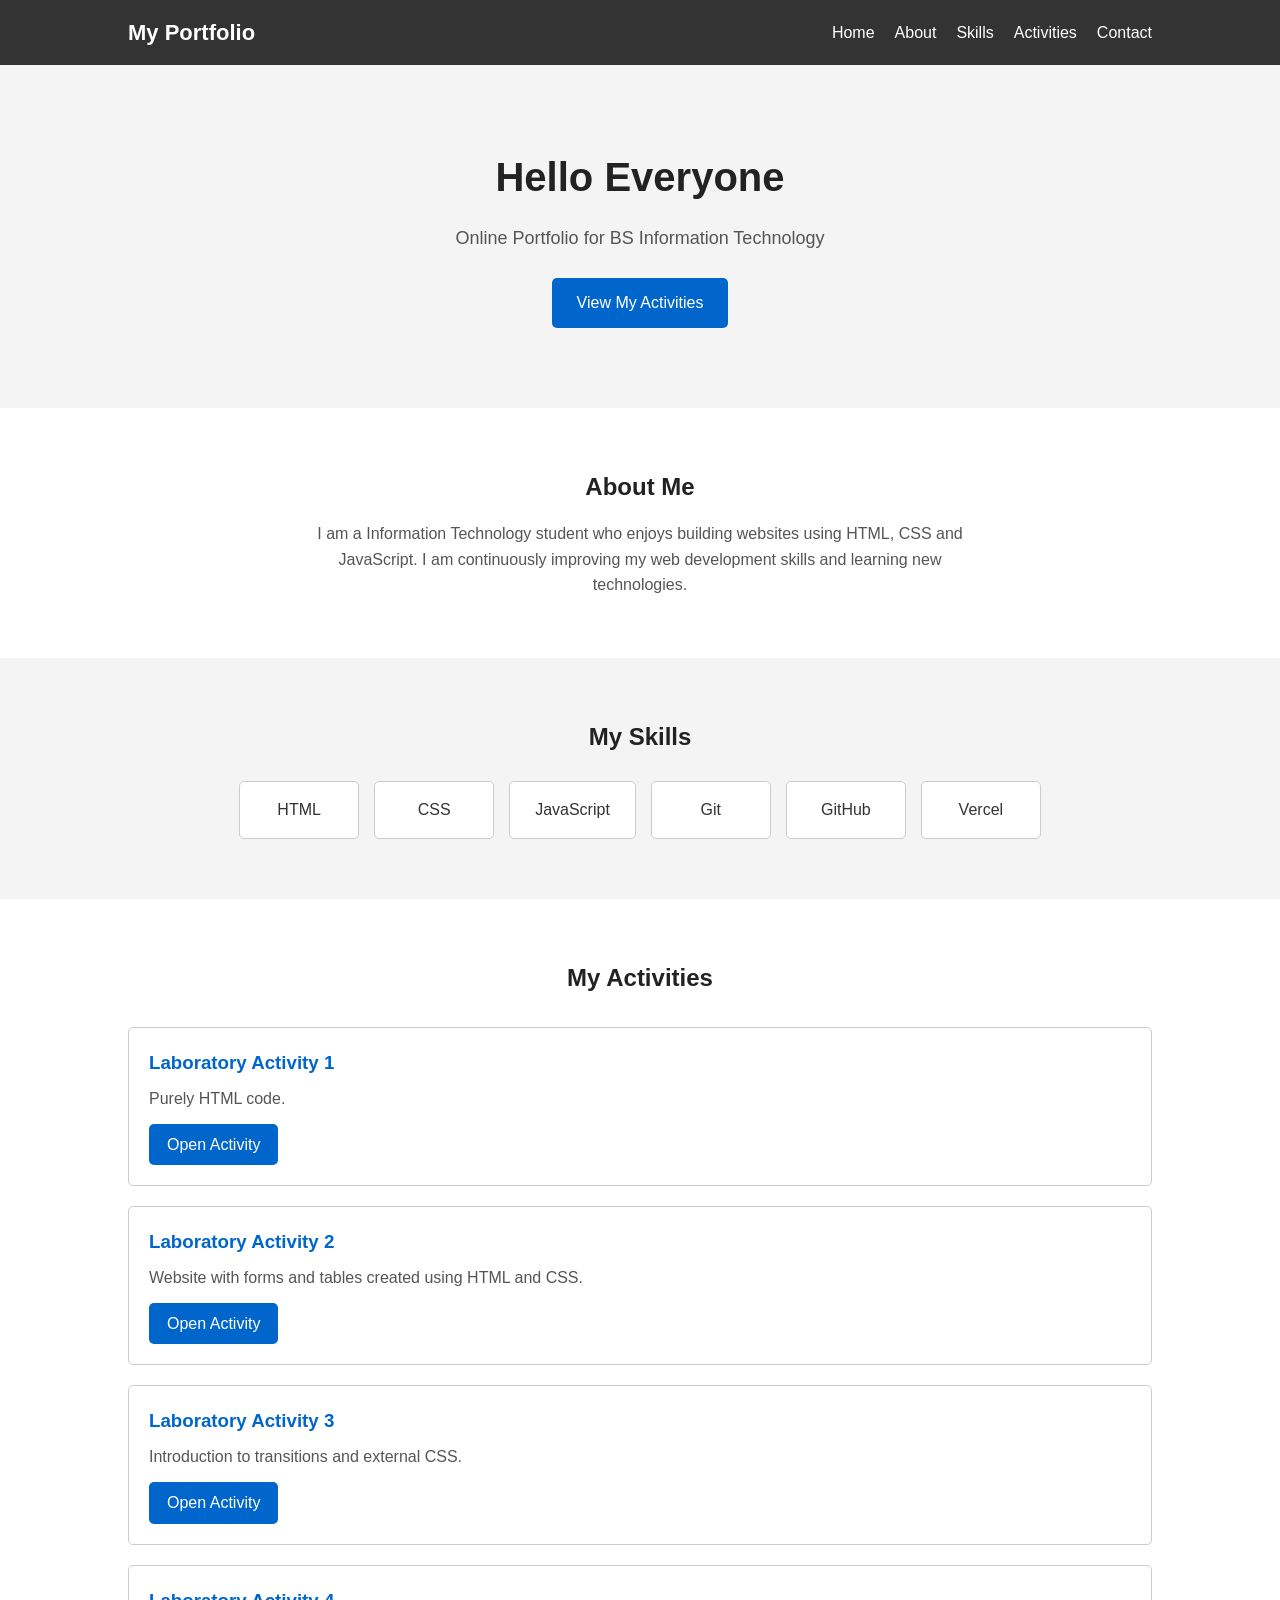
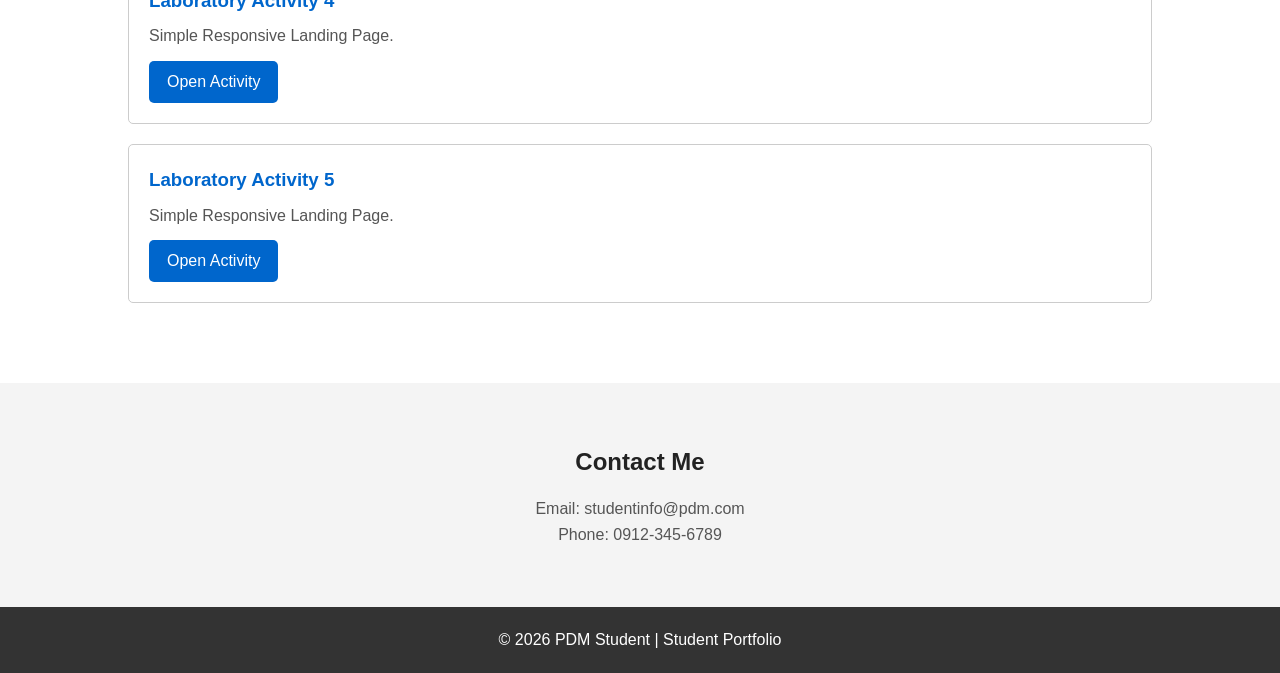
<file: index.html>
<!DOCTYPE html>
<html lang="en">
<head>
    <meta charset="UTF-8">
    <meta name="viewport" content="width=device-width, initial-scale=1.0">
    <title>Student Portfolio</title>
    <link rel="stylesheet" href="style.css">
</head>
<body>

    <!-- Navbar -->
    <div class="navbar">
        <h2>My Portfolio</h2>
        <ul>
            <li><a href="#home">Home</a></li>
            <li><a href="#about">About</a></li>
            <li><a href="#skills">Skills</a></li>
            <li><a href="#activities">Activities</a></li>
            <li><a href="#contact">Contact</a></li>
        </ul>
    </div>

    <!-- Home -->
    <div class="home" id="home">
        <h1>Hello Everyone</h1>
        <p>Online Portfolio for BS Information Technology</p>
        <a href="#activities" class="button">View My Activities</a>
    </div>

    <!-- About -->
    <div class="about" id="about">
        <h2>About Me</h2>
        <p>
            I am a Information Technology student who enjoys building websites
            using HTML, CSS and JavaScript. I am continuously improving my
            web development skills and learning new technologies.
        </p>
    </div>

    <!-- Skills -->
    <div class="skills" id="skills">
        <h2>My Skills</h2>
        <div class="skill-list">
            <div class="skill">HTML</div>
            <div class="skill">CSS</div>
            <div class="skill">JavaScript</div>
            <div class="skill">Git</div>
            <div class="skill">GitHub</div>
            <div class="skill">Vercel</div>
        </div>
    </div>

    <!-- Activities -->
    <div class="activities" id="activities">
        <h2>My Activities</h2>

        <div class="activity-box">
            <h3>Laboratory Activity 1</h3>
            <p>Purely HTML code.</p>
            <a href="activity1/index.html">Open Activity</a>
        </div>

        <div class="activity-box">
            <h3>Laboratory Activity 2</h3>
            <p>Website with forms and tables created using HTML and CSS.</p>
            <a href="activity2/index.html">Open Activity</a>
        </div>

        <div class="activity-box">
            <h3>Laboratory Activity 3</h3>
            <p>Introduction to transitions and external CSS.</p>
            <a href="activity3/index.html">Open Activity</a>
        </div>

        <div class="activity-box">
            <h3>Laboratory Activity 4</h3>
            <p>Simple Responsive Landing Page.</p>
            <a href="activity4/index.html">Open Activity</a>
        </div>

        <div class="activity-box">
            <h3>Laboratory Activity 5</h3>
            <p>Simple Responsive Landing Page.</p>
            <a href="activity5/index.html">Open Activity</a>
        </div>

    </div>

    <!-- Contact -->
    <div class="contact" id="contact">
        <h2>Contact Me</h2>
        <p>Email: studentinfo@pdm.com</p>
        <p>Phone: 0912-345-6789</p>
    </div>

    <!-- Footer -->
    <div class="footer">
        <p>© 2026 PDM Student | Student Portfolio</p>
    </div>

</body>
</html>
</file>
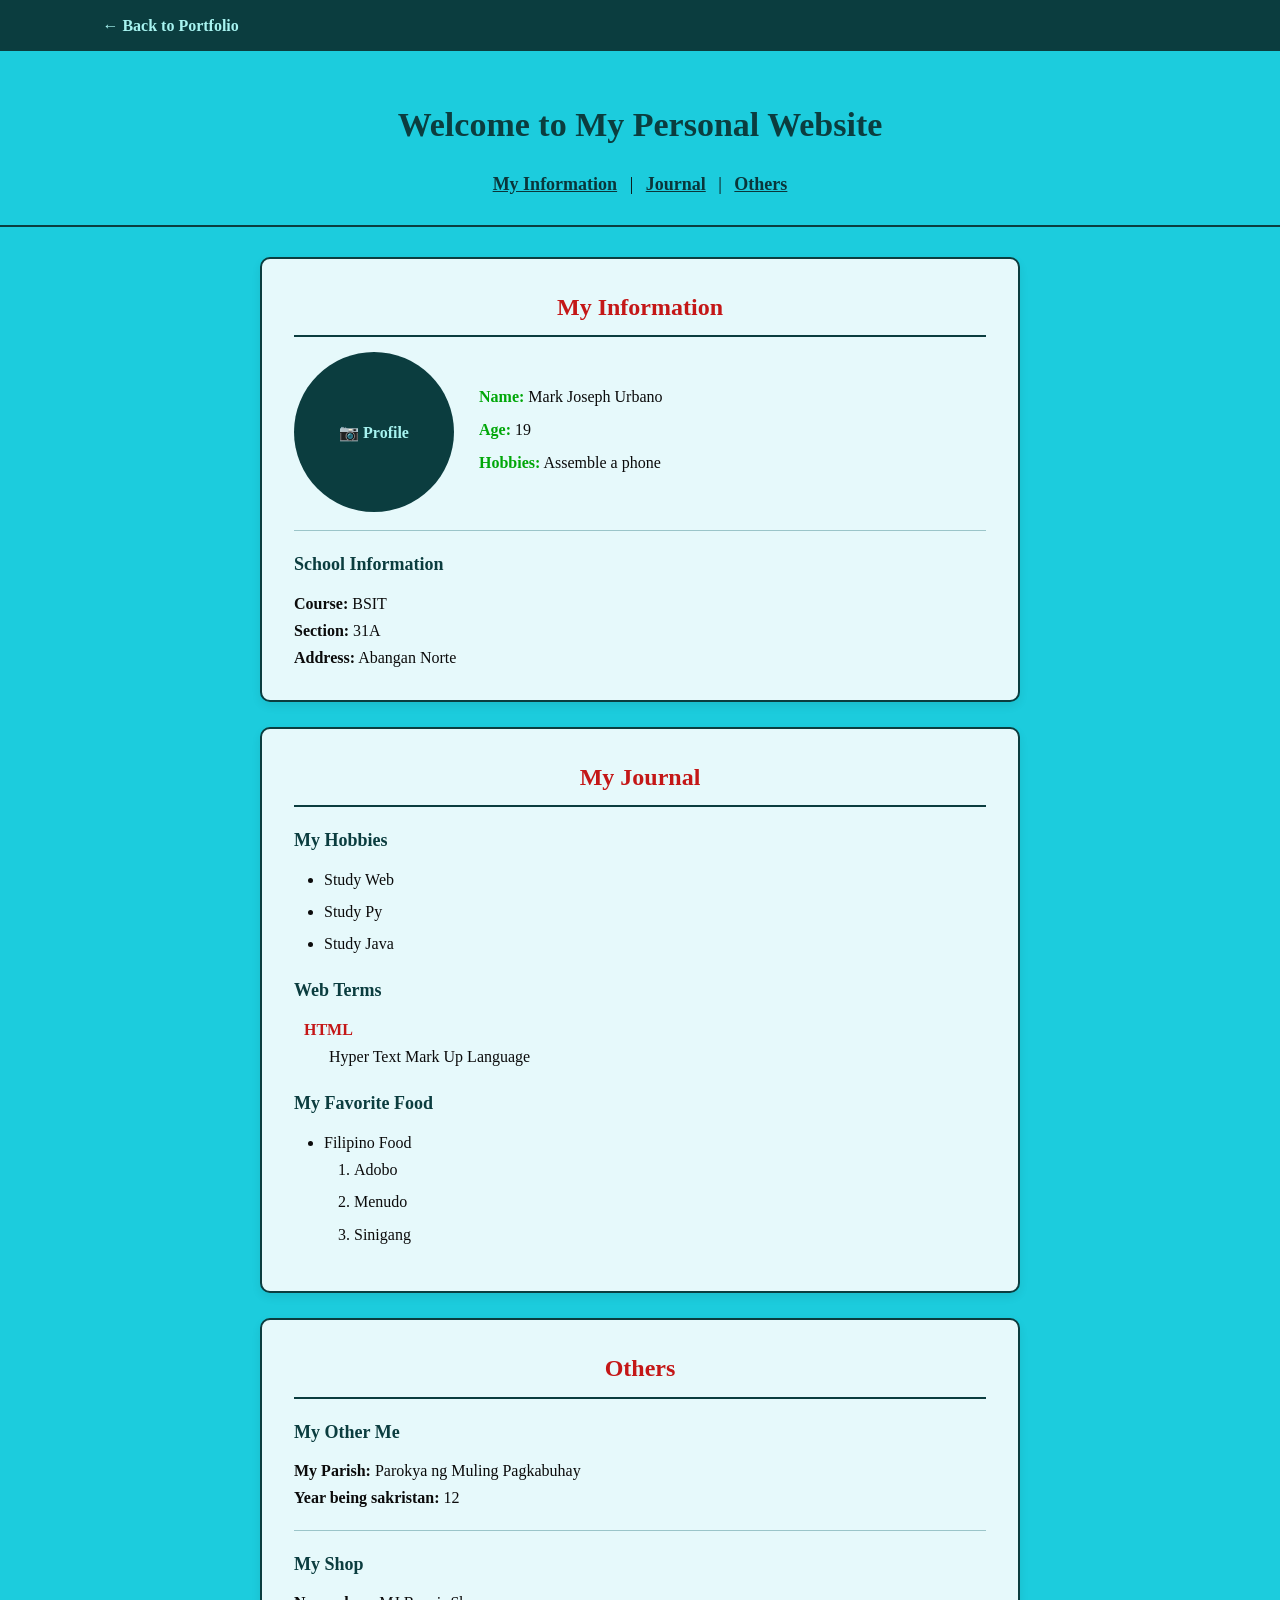
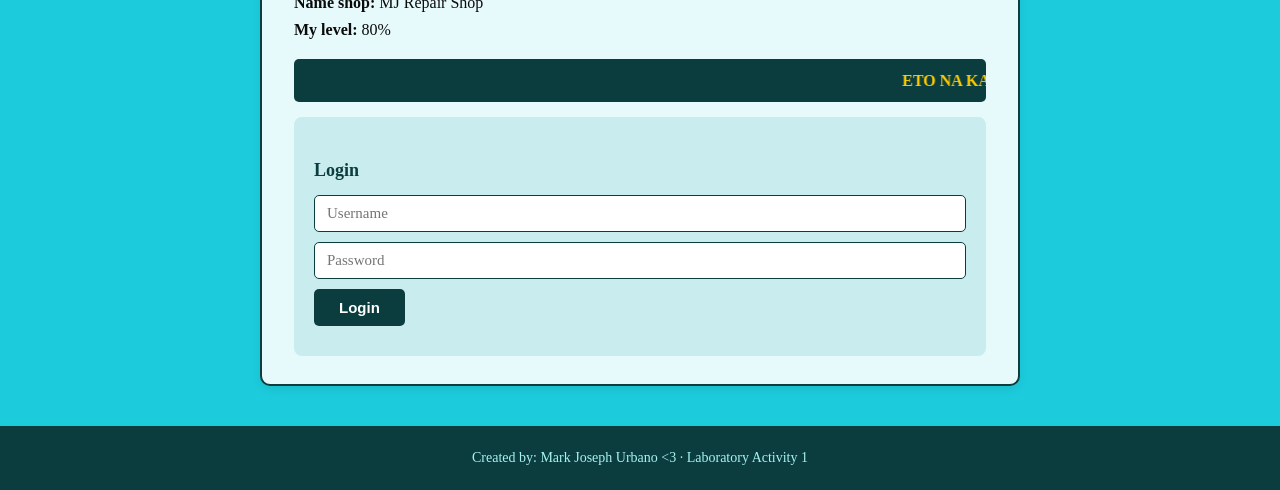
<file: activity1/index.html>
<!DOCTYPE html>
<html lang="en">
<head>
    <meta charset="UTF-8">
    <meta name="viewport" content="width=device-width, initial-scale=1.0">
    <title>Laboratory Activity 1 - Personal Website</title>
    <link rel="stylesheet" href="style.css">
</head>
<body>

    <div class="topbar">
        <a href="../index.html" class="back">← Back to Portfolio</a>
    </div>

    <div class="header">
        <h1>Welcome to My Personal Website</h1>
        <nav class="menu">
            <a href="#info">My Information</a> |
            <a href="#journal">Journal</a> |
            <a href="#others">Others</a>
        </nav>
    </div>

    <div class="container">

        <!-- MY INFORMATION -->
        <section id="info" class="card">
            <h2>My Information</h2>

            <div class="profile-row">
                <div class="photo">
                    <span>📷 Profile</span>
                </div>
                <div class="details">
                    <p><b>Name:</b> Mark Joseph Urbano</p>
                    <p><b>Age:</b> 19</p>
                    <p><b>Hobbies:</b> Assemble a phone</p>
                </div>
            </div>

            <hr>

            <h3>School Information</h3>
            <p><b>Course:</b> BSIT</p>
            <p><b>Section:</b> 31A</p>
            <p><b>Address:</b> Abangan Norte</p>
        </section>

        <!-- JOURNAL -->
        <section id="journal" class="card">
            <h2>My Journal</h2>

            <h3>My Hobbies</h3>
            <ul>
                <li>Study Web</li>
                <li>Study Py</li>
                <li>Study Java</li>
            </ul>

            <h3>Web Terms</h3>
            <dl>
                <dt>HTML</dt>
                <dd>Hyper Text Mark Up Language</dd>
            </dl>

            <h3>My Favorite Food</h3>
            <ul>
                <li>Filipino Food
                    <ol>
                        <li>Adobo</li>
                        <li>Menudo</li>
                        <li>Sinigang</li>
                    </ol>
                </li>
            </ul>
        </section>

        <!-- OTHERS -->
        <section id="others" class="card">
            <h2>Others</h2>

            <h3>My Other Me</h3>
            <p><b>My Parish:</b> Parokya ng Muling Pagkabuhay</p>
            <p><b>Year being sakristan:</b> 12</p>

            <hr>

            <h3>My Shop</h3>
            <p><b>Name shop:</b> MJ Repair Shop</p>
            <p><b>My level:</b> 80%</p>

            <marquee class="marquee-text">ETO NA KAYA KO SIR</marquee>

            <div class="login-box">
                <h3>Login</h3>
                <input type="text" id="user" placeholder="Username">
                <input type="password" id="pass" placeholder="Password">
                <button onclick="login()">Login</button>
                <p id="msg"></p>
            </div>
        </section>

    </div>

    <footer>
        <p>Created by: Mark Joseph Urbano &lt;3 · Laboratory Activity 1</p>
    </footer>

    <script>
        function login() {
            const u = document.getElementById("user").value;
            const p = document.getElementById("pass").value;
            if (u === "mj" && p === "mj") {
                document.getElementById("msg").textContent = "✅ Login successful!";
                document.getElementById("msg").style.color = "green";
            } else {
                document.getElementById("msg").textContent = "❌ Mali ang password";
                document.getElementById("msg").style.color = "red";
            }
        }
    </script>

</body>
</html>
</file>
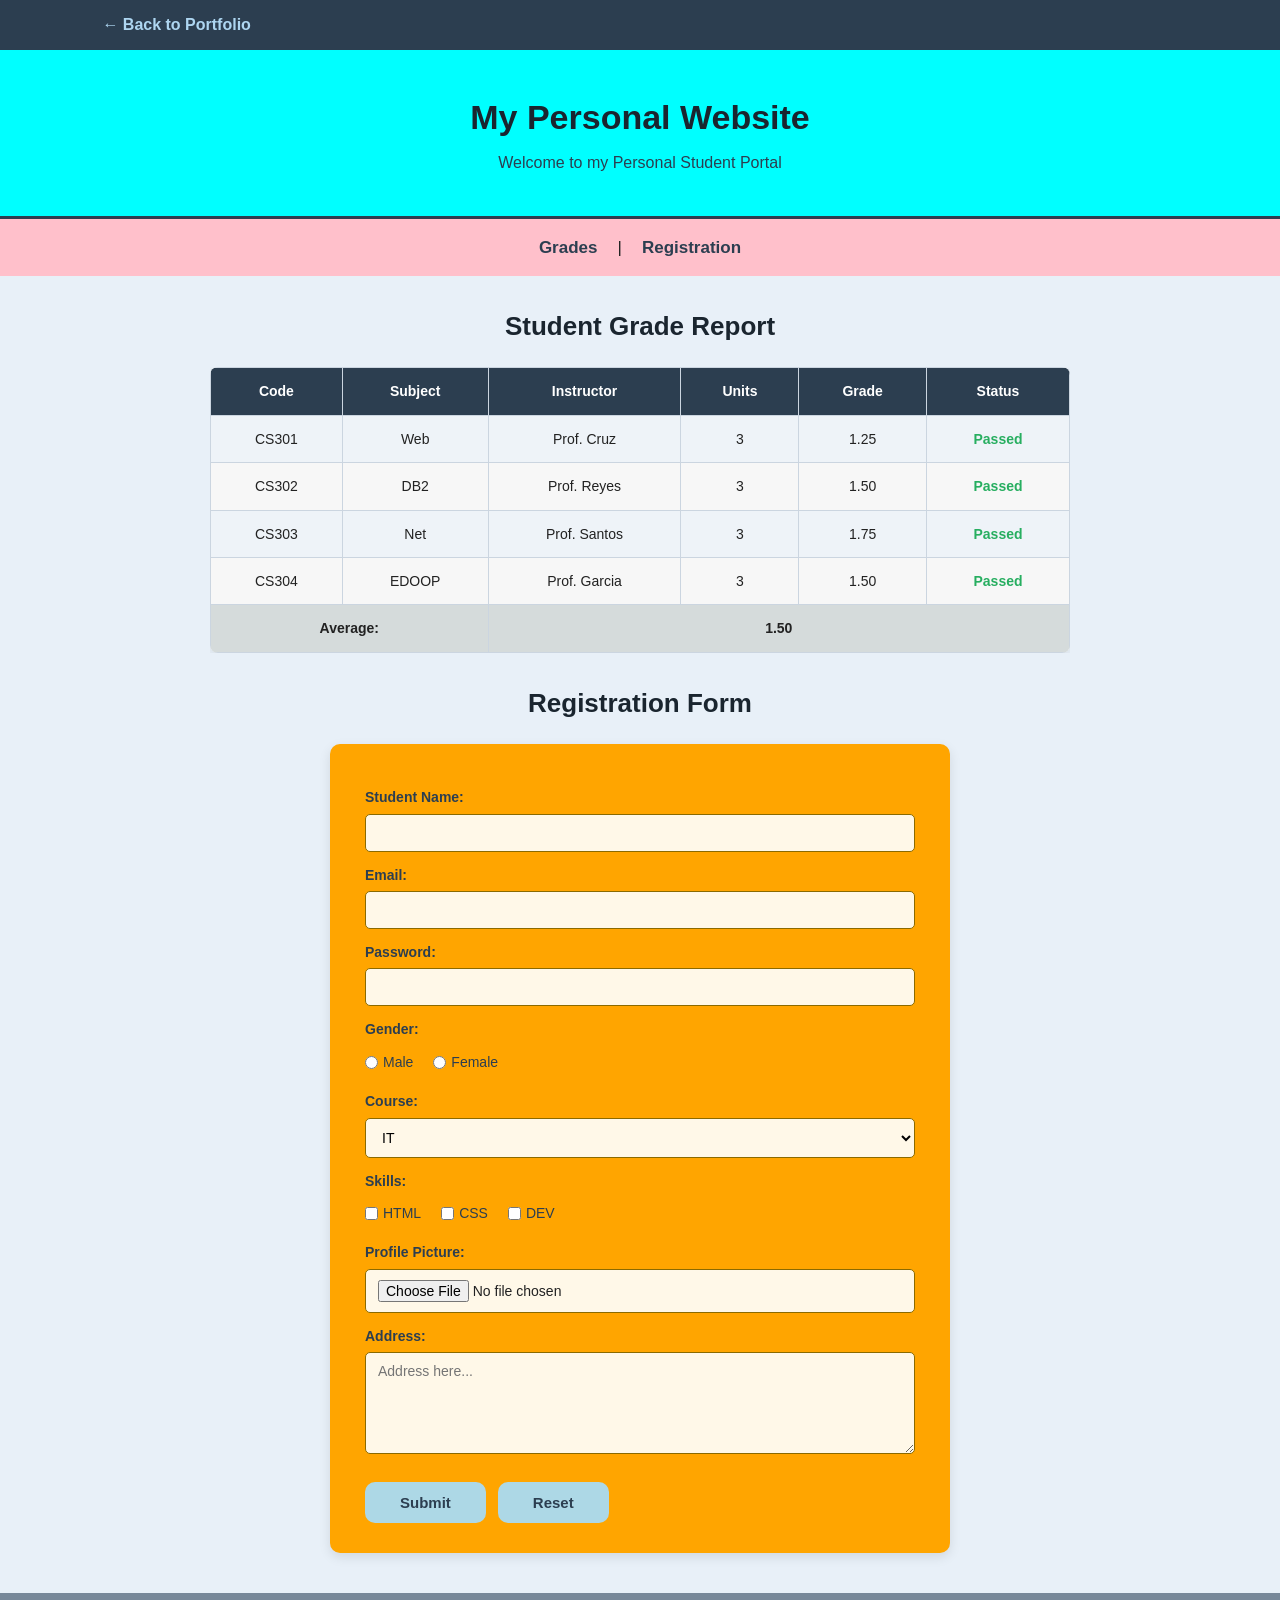
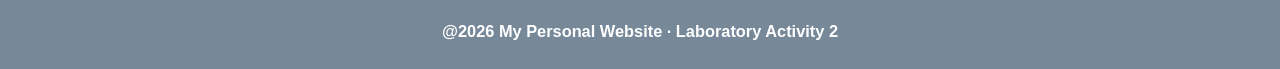
<file: activity2/index.html>
<!DOCTYPE html>
<html lang="en">
<head>
    <meta charset="UTF-8">
    <meta name="viewport" content="width=device-width, initial-scale=1.0">
    <title>Laboratory Activity 2 - Grades &amp; Registration</title>
    <link rel="stylesheet" href="style.css">
</head>
<body>

    <div class="topbar">
        <a href="../index.html" class="back">← Back to Portfolio</a>
    </div>

    <div class="header">
        <h1>My Personal Website</h1>
        <p>Welcome to my Personal Student Portal</p>
    </div>

    <div class="Pages">
        <a href="#grades">Grades</a> |
        <a href="#registration">Registration</a>
    </div>

    <!-- GRADES -->
    <section id="grades" class="section-block">
        <h2>Student Grade Report</h2>

        <div class="table-wrap">
            <table>
                <tr>
                    <th>Code</th>
                    <th>Subject</th>
                    <th>Instructor</th>
                    <th>Units</th>
                    <th>Grade</th>
                    <th>Status</th>
                </tr>
                <tr>
                    <td>CS301</td>
                    <td>Web</td>
                    <td>Prof. Cruz</td>
                    <td>3</td>
                    <td>1.25</td>
                    <td class="passed">Passed</td>
                </tr>
                <tr>
                    <td>CS302</td>
                    <td>DB2</td>
                    <td>Prof. Reyes</td>
                    <td>3</td>
                    <td>1.50</td>
                    <td class="passed">Passed</td>
                </tr>
                <tr>
                    <td>CS303</td>
                    <td>Net</td>
                    <td>Prof. Santos</td>
                    <td>3</td>
                    <td>1.75</td>
                    <td class="passed">Passed</td>
                </tr>
                <tr>
                    <td>CS304</td>
                    <td>EDOOP</td>
                    <td>Prof. Garcia</td>
                    <td>3</td>
                    <td>1.50</td>
                    <td class="passed">Passed</td>
                </tr>
                <tr class="average-row">
                    <td colspan="2">Average:</td>
                    <td colspan="4">1.50</td>
                </tr>
            </table>
        </div>
    </section>

    <!-- REGISTRATION -->
    <section id="registration" class="section-block">
        <h2>Registration Form</h2>

        <form class="Form">
            <label>Student Name:</label>
            <input type="text" name="student_name">

            <label>Email:</label>
            <input type="text" name="email_name">

            <label>Password:</label>
            <input type="password" name="password">

            <label>Gender:</label>
            <div class="radio-row">
                <label><input type="radio" name="gender" value="Male"> Male</label>
                <label><input type="radio" name="gender" value="Female"> Female</label>
            </div>

            <label>Course:</label>
            <select name="dropdown">
                <option value="IT">IT</option>
                <option value="CS">CS</option>
                <option value="OA">OA</option>
                <option value="EDU">EDU</option>
            </select>

            <label>Skills:</label>
            <div class="check-row">
                <label><input type="checkbox"> HTML</label>
                <label><input type="checkbox"> CSS</label>
                <label><input type="checkbox"> DEV</label>
            </div>

            <label>Profile Picture:</label>
            <input type="file" accept="image/*">

            <label>Address:</label>
            <textarea rows="5" placeholder="Address here..."></textarea>

            <div class="btn-row">
                <input type="submit" value="Submit" class="sub">
                <input type="reset" value="Reset" class="sub">
            </div>
        </form>
    </section>

    <footer class="foot">
        <h3>@2026 My Personal Website · Laboratory Activity 2</h3>
    </footer>

</body>
</html>
</file>
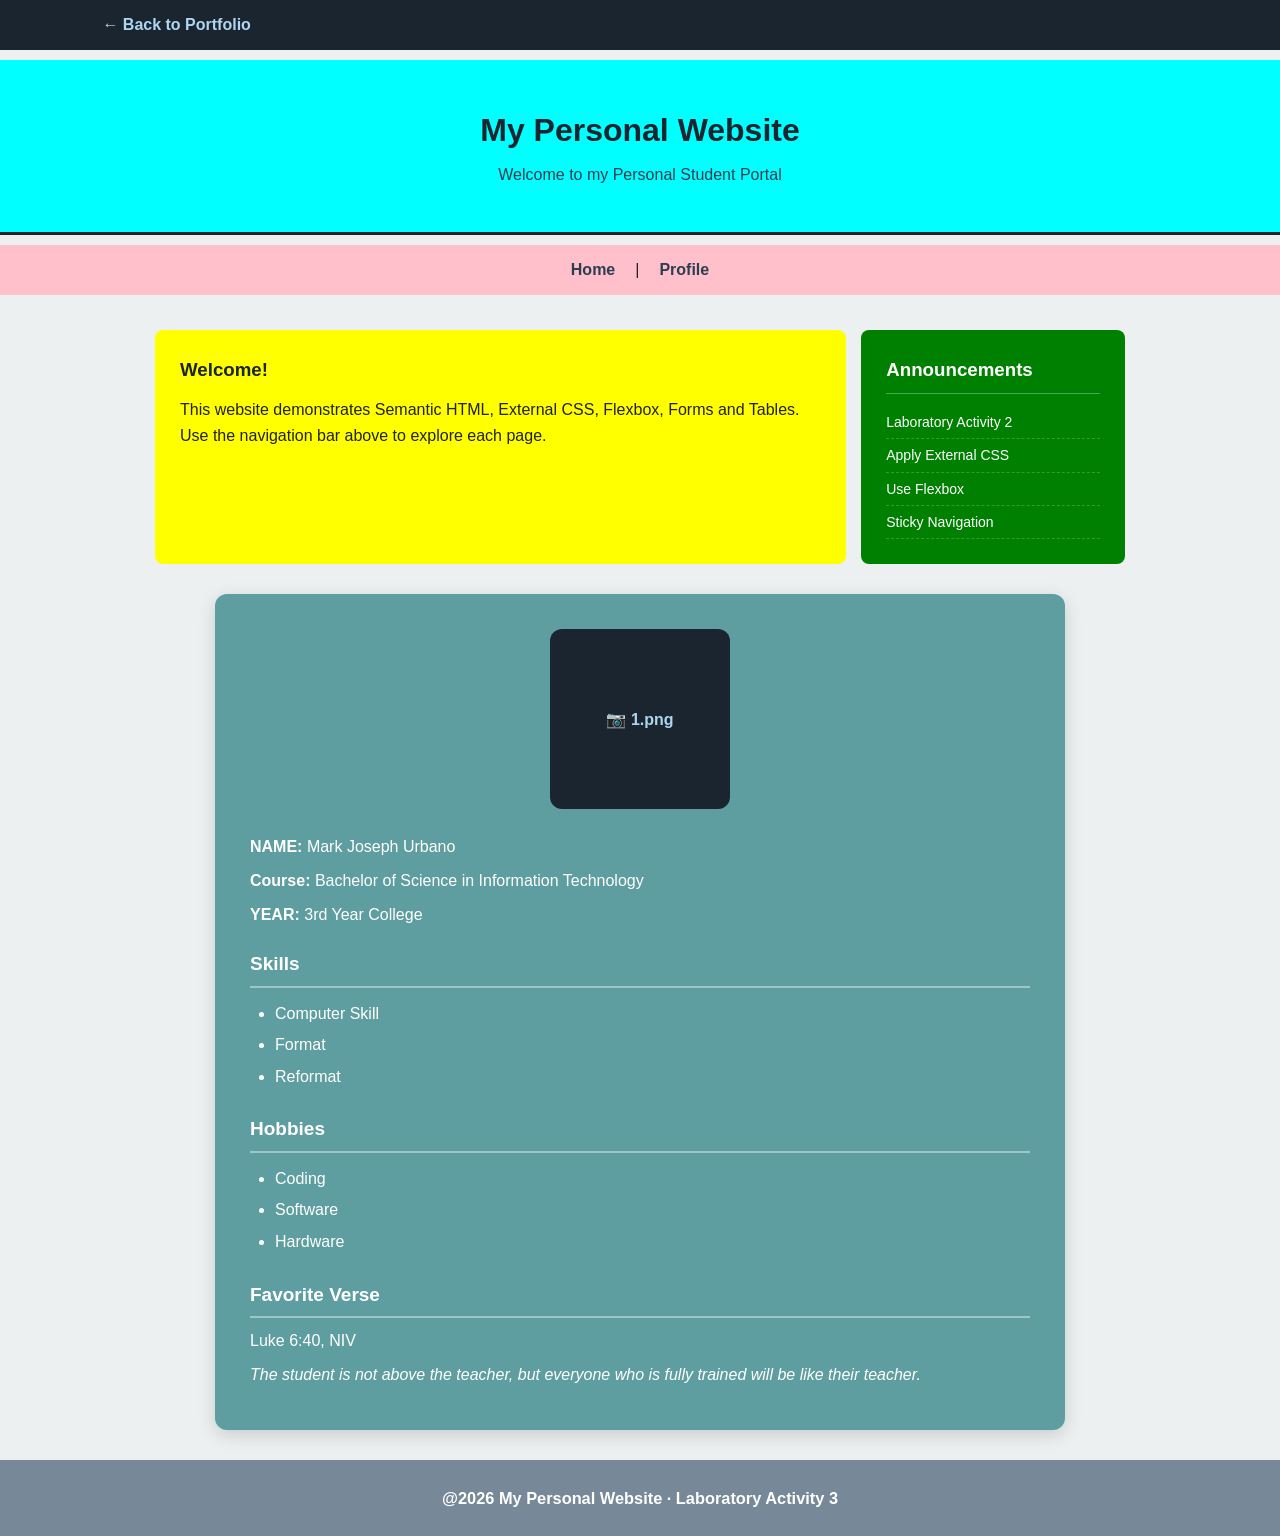
<file: activity3/index.html>
<!DOCTYPE html>
<html lang="en">
<head>
    <meta charset="UTF-8">
    <meta name="viewport" content="width=device-width, initial-scale=1.0">
    <title>Laboratory Activity 3 - Home &amp; Profile</title>
    <link rel="stylesheet" href="style.css">
</head>
<body>

    <div class="topbar">
        <a href="../index.html" class="back">← Back to Portfolio</a>
    </div>

    <div class="header">
        <h1>My Personal Website</h1>
        <p>Welcome to my Personal Student Portal</p>
    </div>

    <div class="Pages">
        <a href="#home">Home</a> |
        <a href="#profile">Profile</a>
    </div>

    <!-- HOME -->
    <section id="home" class="main">
        <section id="sec">
            <h1>Welcome!</h1>
            <p>This website demonstrates Semantic HTML, External CSS, Flexbox, Forms and Tables.</p>
            <p>Use the navigation bar above to explore each page.</p>
        </section>

        <aside id="asi">
            <h3>Announcements</h3>
            <ul>
                <li>Laboratory Activity 2</li>
                <li>Apply External CSS</li>
                <li>Use Flexbox</li>
                <li>Sticky Navigation</li>
            </ul>
        </aside>
    </section>

    <!-- PROFILE -->
    <section id="profile" class="All">
        <div class="profile-photo">
            <span>📷 1.png</span>
        </div>

        <div class="profile-info">
            <p><b>NAME:</b> Mark Joseph Urbano</p>
            <p><b>Course:</b> Bachelor of Science in Information Technology</p>
            <p><b>YEAR:</b> 3rd Year College</p>

            <h3>Skills</h3>
            <ul>
                <li>Computer Skill</li>
                <li>Format</li>
                <li>Reformat</li>
            </ul>

            <h3>Hobbies</h3>
            <ul>
                <li>Coding</li>
                <li>Software</li>
                <li>Hardware</li>
            </ul>

            <h3>Favorite Verse</h3>
            <p>Luke 6:40, NIV</p>
            <p><i>The student is not above the teacher, but everyone who is fully trained will be like their teacher.</i></p>
        </div>
    </section>

    <footer class="foot">
        <h3>@2026 My Personal Website · Laboratory Activity 3</h3>
    </footer>

</body>
</html>
</file>
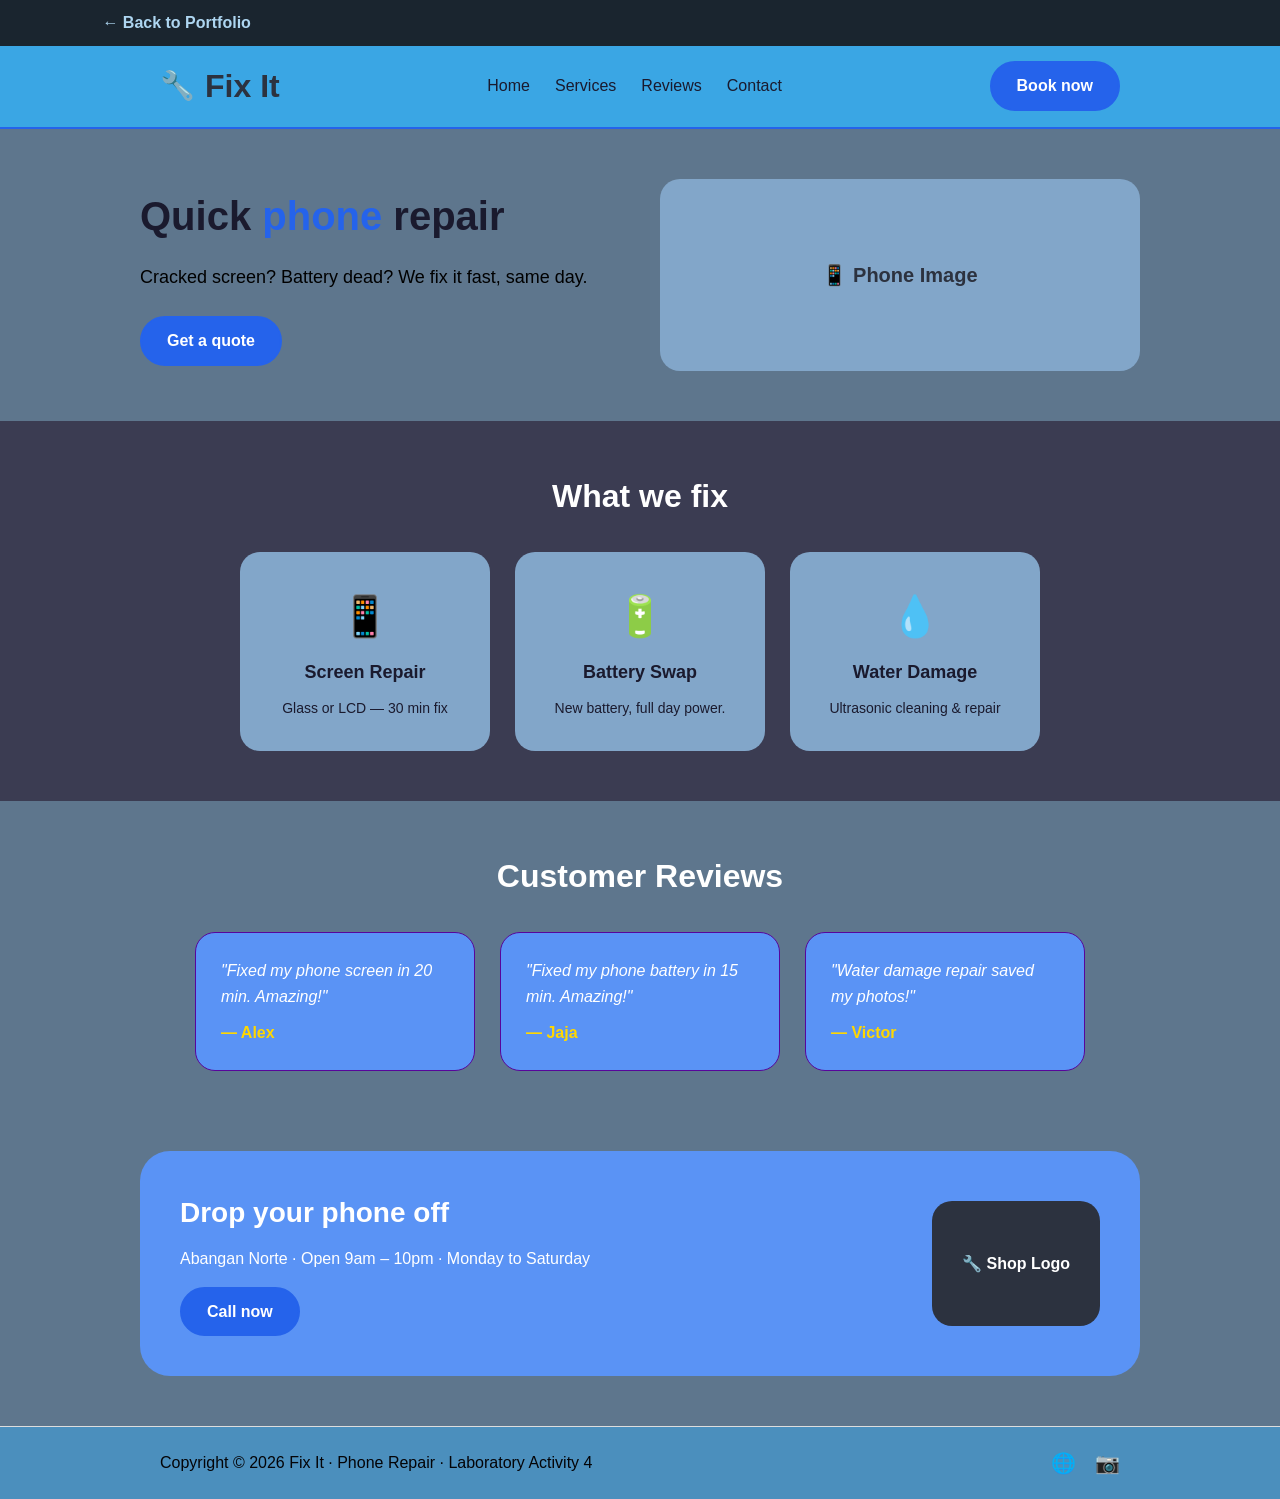
<file: activity4/index.html>
<!DOCTYPE html>
<html lang="en">
<head>
    <meta charset="UTF-8">
    <meta name="viewport" content="width=device-width, initial-scale=1.0">
    <title>Laboratory Activity 4 - Fix It Repair Shop</title>
    <link rel="stylesheet" href="style.css">
</head>
<body>

    <div class="topbar">
        <a href="../index.html" class="back">← Back to Portfolio</a>
    </div>

    <header>
        <div class="container nav-row">
            <div class="logo">
                <div class="logo-mark">🔧</div>
                <span>Fix It</span>
            </div>
            <nav>
                <ul>
                    <li><a href="#home">Home</a></li>
                    <li><a href="#services">Services</a></li>
                    <li><a href="#reviews">Reviews</a></li>
                    <li><a href="#contact">Contact</a></li>
                </ul>
            </nav>
            <a href="#contact" class="btn">Book now</a>
        </div>
    </header>

    <main>

        <!-- HERO -->
        <section id="home" class="hero">
            <div class="container hero-flex">
                <div class="hero-text">
                    <h1>Quick <span class="highlight">phone</span> repair</h1>
                    <p>Cracked screen? Battery dead? We fix it fast, same day.</p>
                    <a href="#contact" class="btn">Get a quote</a>
                </div>
                <div class="hero-img">
                    <div class="hero-placeholder">📱 Phone Image</div>
                </div>
            </div>
        </section>

        <!-- SERVICES -->
        <section id="services" class="services">
            <div class="container">
                <h2>What we fix</h2>
                <div class="service-grid">
                    <div class="service-card">
                        <div class="service-icon">📱</div>
                        <h3>Screen Repair</h3>
                        <p>Glass or LCD — 30 min fix</p>
                    </div>
                    <div class="service-card">
                        <div class="service-icon">🔋</div>
                        <h3>Battery Swap</h3>
                        <p>New battery, full day power.</p>
                    </div>
                    <div class="service-card">
                        <div class="service-icon">💧</div>
                        <h3>Water Damage</h3>
                        <p>Ultrasonic cleaning &amp; repair</p>
                    </div>
                </div>
            </div>
        </section>

        <!-- REVIEWS -->
        <section id="reviews" class="reviews">
            <div class="container">
                <h2>Customer Reviews</h2>
                <div class="review-flex">
                    <div class="review-card">
                        <p>"Fixed my phone screen in 20 min. Amazing!"</p>
                        <span>— Alex</span>
                    </div>
                    <div class="review-card">
                        <p>"Fixed my phone battery in 15 min. Amazing!"</p>
                        <span>— Jaja</span>
                    </div>
                    <div class="review-card">
                        <p>"Water damage repair saved my photos!"</p>
                        <span>— Victor</span>
                    </div>
                </div>
            </div>
        </section>

        <!-- CONTACT -->
        <section id="contact" class="contact">
            <div class="container contact-box">
                <div>
                    <h2>Drop your phone off</h2>
                    <p>Abangan Norte · Open 9am – 10pm · Monday to Saturday</p>
                    <a href="#" class="btn">Call now</a>
                </div>
                <div class="contact-img">🔧 Shop Logo</div>
            </div>
        </section>

    </main>

    <footer>
        <div class="container footer-row">
            <p>Copyright &copy; 2026 Fix It · Phone Repair · Laboratory Activity 4</p>
            <div class="socials">
                <a href="#">🌐</a>
                <a href="#">📷</a>
            </div>
        </div>
    </footer>

</body>
</html>
</file>
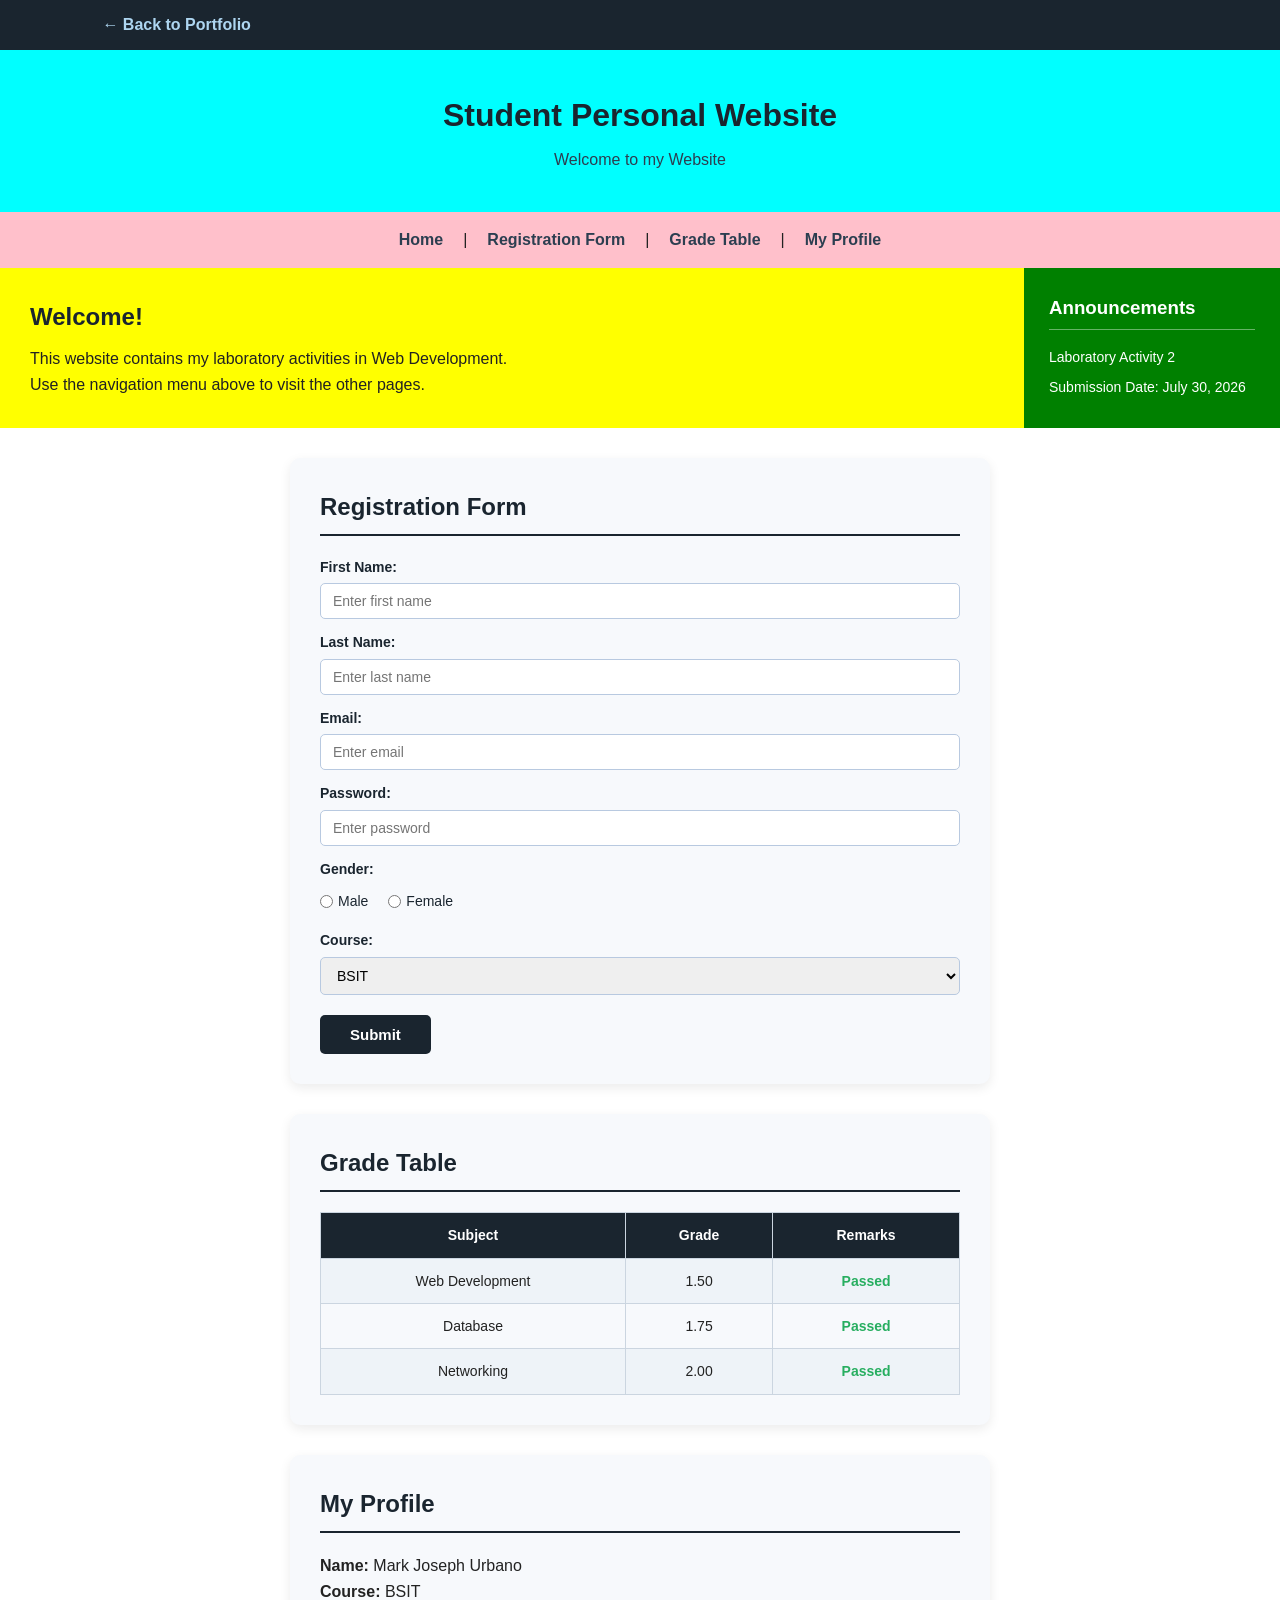
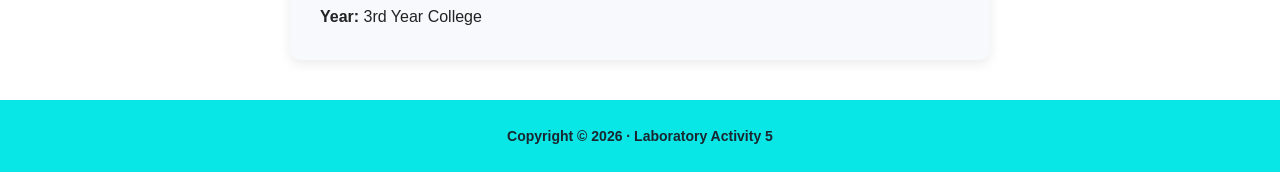
<file: activity5/index.html>
<!DOCTYPE html>
<html lang="en">
<head>
    <meta charset="UTF-8">
    <meta name="viewport" content="width=device-width, initial-scale=1.0">
    <title>Laboratory Activity 5 - Simple Layout</title>
    <link rel="stylesheet" href="style.css">
</head>
<body>

    <div class="topbar">
        <a href="../index.html" class="back">← Back to Portfolio</a>
    </div>

    <div class="header">
        <h1>Student Personal Website</h1>
        <p>Welcome to my Website</p>
    </div>

    <nav class="nav">
        <a href="#home">Home</a> |
        <a href="#register">Registration Form</a> |
        <a href="#grade">Grade Table</a> |
        <a href="#my">My Profile</a>
    </nav>

    <div class="main">

        <section class="sec" id="home">
            <h2>Welcome!</h2>
            <p>This website contains my laboratory activities in Web Development.</p>
            <p>Use the navigation menu above to visit the other pages.</p>
        </section>

        <aside class="asi">
            <h3>Announcements</h3>
            <p>Laboratory Activity 2</p>
            <p>Submission Date: July 30, 2026</p>
        </aside>

    </div>

    <!-- REGISTER -->
    <section id="register" class="form-block">
        <h2>Registration Form</h2>
        <form>
            <label>First Name:</label>
            <input type="text" placeholder="Enter first name">

            <label>Last Name:</label>
            <input type="text" placeholder="Enter last name">

            <label>Email:</label>
            <input type="email" placeholder="Enter email">

            <label>Password:</label>
            <input type="password" placeholder="Enter password">

            <label>Gender:</label>
            <div class="radio-row">
                <label><input type="radio" name="gender"> Male</label>
                <label><input type="radio" name="gender"> Female</label>
            </div>

            <label>Course:</label>
            <select>
                <option>BSIT</option>
                <option>BSCS</option>
                <option>BSHM</option>
            </select>

            <button type="submit">Submit</button>
        </form>
    </section>

    <!-- GRADE -->
    <section id="grade" class="form-block">
        <h2>Grade Table</h2>
        <table>
            <tr>
                <th>Subject</th>
                <th>Grade</th>
                <th>Remarks</th>
            </tr>
            <tr>
                <td>Web Development</td>
                <td>1.50</td>
                <td class="passed">Passed</td>
            </tr>
            <tr>
                <td>Database</td>
                <td>1.75</td>
                <td class="passed">Passed</td>
            </tr>
            <tr>
                <td>Networking</td>
                <td>2.00</td>
                <td class="passed">Passed</td>
            </tr>
        </table>
    </section>

    <!-- PROFILE -->
    <section id="my" class="form-block">
        <h2>My Profile</h2>
        <p><b>Name:</b> Mark Joseph Urbano</p>
        <p><b>Course:</b> BSIT</p>
        <p><b>Year:</b> 3rd Year College</p>
    </section>

    <footer class="foot">
        <p>Copyright &copy; 2026 · Laboratory Activity 5</p>
    </footer>

</body>
</html>
</file>
<file: style.css>
/* ===== BASIC RESET ===== */
* {
    margin: 0;
    padding: 0;
    box-sizing: border-box;
}

body {
    font-family: Arial, sans-serif;
    background-color: #ffffff;
    color: #333;
    line-height: 1.6;
}

/* ===== NAVBAR ===== */
.navbar {
    background-color: #333;
    color: white;
    padding: 15px 10%;
    display: flex;
    justify-content: space-between;
    align-items: center;
    flex-wrap: wrap;
}

.navbar h2 {
    font-size: 22px;
}

.navbar ul {
    list-style: none;
    display: flex;
    gap: 20px;
}

.navbar a {
    color: white;
    text-decoration: none;
}

.navbar a:hover {
    color: #ffcc00;
}

/* ===== HOME ===== */
.home {
    text-align: center;
    padding: 80px 10%;
    background-color: #f4f4f4;
}

.home h1 {
    font-size: 40px;
    margin-bottom: 15px;
    color: #222;
}

.home p {
    font-size: 18px;
    margin-bottom: 25px;
    color: #555;
}

.button {
    display: inline-block;
    background-color: #0066cc;
    color: white;
    padding: 12px 25px;
    text-decoration: none;
    border-radius: 5px;
}

.button:hover {
    background-color: #004c99;
}

/* ===== ABOUT ===== */
.about {
    text-align: center;
    padding: 60px 10%;
}

.about h2 {
    margin-bottom: 15px;
    color: #222;
}

.about p {
    max-width: 700px;
    margin: 0 auto;
    color: #555;
}

/* ===== SKILLS ===== */
.skills {
    background-color: #f4f4f4;
    padding: 60px 10%;
    text-align: center;
}

.skills h2 {
    margin-bottom: 25px;
    color: #222;
}

.skill-list {
    display: flex;
    flex-wrap: wrap;
    justify-content: center;
    gap: 15px;
}

.skill {
    background-color: white;
    border: 1px solid #ccc;
    padding: 15px 25px;
    border-radius: 5px;
    min-width: 120px;
}

.skill:hover {
    background-color: #0066cc;
    color: white;
}

/* ===== ACTIVITIES ===== */
.activities {
    padding: 60px 10%;
}

.activities h2 {
    text-align: center;
    margin-bottom: 30px;
    color: #222;
}

.activity-box {
    border: 1px solid #ccc;
    border-radius: 5px;
    padding: 20px;
    margin-bottom: 20px;
    background-color: #ffffff;
}

.activity-box h3 {
    color: #0066cc;
    margin-bottom: 8px;
}

.activity-box p {
    color: #555;
    margin-bottom: 12px;
}

.activity-box a {
    display: inline-block;
    background-color: #0066cc;
    color: white;
    padding: 8px 18px;
    text-decoration: none;
    border-radius: 5px;
}

.activity-box a:hover {
    background-color: #004c99;
}

/* ===== CONTACT ===== */
.contact {
    text-align: center;
    padding: 60px 10%;
    background-color: #f4f4f4;
}

.contact h2 {
    margin-bottom: 15px;
    color: #222;
}

.contact p {
    color: #555;
}

/* ===== FOOTER ===== */
.footer {
    background-color: #333;
    color: white;
    text-align: center;
    padding: 20px;
}

/* ===== RESPONSIVE ===== */
@media (max-width: 768px) {
    .navbar {
        flex-direction: column;
        gap: 10px;
        text-align: center;
    }

    .navbar ul {
        flex-wrap: wrap;
        justify-content: center;
    }

    .home h1 {
        font-size: 30px;
    }
}
</file>
<file: activity1/style.css>
* {
    margin: 0;
    padding: 0;
    box-sizing: border-box;
}

body {
    font-family: 'Times New Roman', Georgia, serif;
    background-color: #1cccdd;
    color: #0b0b0b;
    line-height: 1.7;
}

.topbar {
    background-color: #0b3d3f;
    padding: 12px 8%;
}

.back {
    color: #a7f3f0;
    text-decoration: none;
    font-weight: bold;
}

.back:hover {
    text-decoration: underline;
}

.header {
    text-align: center;
    padding: 45px 10% 25px;
    border-bottom: 2px solid #0b3d3f;
    margin-bottom: 30px;
}

.header h1 {
    font-size: 34px;
    color: #0b3d3f;
    margin-bottom: 15px;
}

.menu {
    font-size: 18px;
}

.menu a {
    color: #0a363a;
    text-decoration: underline;
    font-weight: bold;
    margin: 0 8px;
}

.menu a:hover {
    color: #c41717;
}

.container {
    max-width: 800px;
    margin: 0 auto;
    padding: 0 20px;
}

.card {
    background-color: #e6f9fb;
    border: 2px solid #0b3d3f;
    border-radius: 10px;
    padding: 28px 32px;
    margin-bottom: 25px;
    box-shadow: 0 4px 10px rgba(0,0,0,0.08);
}

.card h2 {
    font-size: 24px;
    color: #c41717;
    margin-bottom: 15px;
    padding-bottom: 8px;
    border-bottom: 2px solid #0b3d3f;
    text-align: center;
}

.card h3 {
    font-size: 18px;
    color: #0b3d3f;
    margin: 18px 0 10px;
}

.profile-row {
    display: flex;
    gap: 25px;
    align-items: center;
    flex-wrap: wrap;
}

.photo {
    width: 160px;
    height: 160px;
    border-radius: 50%;
    background-color: #0b3d3f;
    color: #a7f3f0;
    display: flex;
    align-items: center;
    justify-content: center;
    font-size: 16px;
    font-weight: bold;
    flex-shrink: 0;
}

.details p {
    margin-bottom: 6px;
    font-size: 16px;
}

.details strong, .details b {
    color: #00a708;
}

hr {
    border: none;
    border-top: 1px solid #9bc5c9;
    margin: 18px 0;
}

ul, ol {
    margin-left: 30px;
    margin-bottom: 15px;
}

li {
    margin-bottom: 5px;
}

dl {
    margin-left: 10px;
    margin-bottom: 15px;
}

dt {
    font-weight: bold;
    color: #c41717;
    margin-top: 8px;
}

dd {
    margin-left: 25px;
}

.marquee-text {
    display: block;
    background-color: #0b3d3f;
    color: #ffcc00;
    padding: 8px;
    font-weight: bold;
    margin: 15px 0;
    border-radius: 5px;
}

.login-box {
    background-color: #c9ecef;
    padding: 20px;
    border-radius: 8px;
    margin-top: 15px;
}

.login-box input {
    display: block;
    width: 100%;
    padding: 9px 12px;
    margin-bottom: 10px;
    border: 1px solid #0b3d3f;
    border-radius: 5px;
    font-family: inherit;
    font-size: 15px;
}

.login-box button {
    padding: 10px 25px;
    background-color: #0b3d3f;
    color: white;
    border: none;
    border-radius: 5px;
    font-size: 15px;
    cursor: pointer;
    font-weight: bold;
}

.login-box button:hover {
    background-color: #0a363a;
}

#msg {
    margin-top: 10px;
    font-weight: bold;
}

footer {
    background-color: #0b3d3f;
    color: #a7f3f0;
    text-align: center;
    padding: 20px;
    margin-top: 40px;
    font-size: 14px;
}

@media (max-width: 600px) {
    .header h1 {
        font-size: 24px;
    }

    .card {
        padding: 20px;
    }

    .profile-row {
        justify-content: center;
        text-align: center;
    }
}
</file>
<file: activity2/style.css>
* {
    margin: 0;
    padding: 0;
    box-sizing: border-box;
}

body {
    font-family: Arial, sans-serif;
    background-color: #e8f0f8;
    color: #222;
    line-height: 1.6;
}

.topbar {
    background-color: #2c3e50;
    padding: 12px 8%;
}

.back {
    color: #aed6f1;
    text-decoration: none;
    font-weight: bold;
}

.back:hover {
    text-decoration: underline;
}

.header {
    background-color: aqua;
    text-align: center;
    padding: 40px 10%;
    border-bottom: 3px solid #2c3e50;
}

.header h1 {
    font-size: 34px;
    color: #1a252f;
}

.header p {
    color: #2c3e50;
    margin-top: 6px;
}

.Pages {
    display: flex;
    justify-content: center;
    background-color: pink;
    padding: 15px;
    gap: 20px;
    font-size: 17px;
}

.Pages a {
    color: #2c3e50;
    text-decoration: none;
    font-weight: bold;
}

.Pages a:hover {
    color: #e74c3c;
}

.section-block {
    max-width: 900px;
    margin: 30px auto;
    padding: 0 20px;
}

.section-block h2 {
    text-align: center;
    color: #1a252f;
    font-size: 26px;
    margin-bottom: 20px;
}

/* TABLE */
.table-wrap {
    overflow-x: auto;
}

table {
    width: 100%;
    border-collapse: collapse;
    background-color: #f7f7f7;
    box-shadow: 0 4px 12px rgba(0,0,0,0.08);
    border-radius: 8px;
    overflow: hidden;
}

table th, table td {
    border: 1px solid #cbd5e0;
    padding: 12px 15px;
    text-align: center;
    font-size: 14px;
}

table th {
    background-color: #2c3e50;
    color: white;
    font-weight: bold;
}

table tr:nth-child(even) {
    background-color: #eef3f8;
}

.passed {
    color: #27ae60;
    font-weight: bold;
}

.average-row {
    background-color: #d5dbdb !important;
    font-weight: bold;
}

/* FORM */
.Form {
    background-color: orange;
    padding: 30px 35px;
    border-radius: 10px;
    max-width: 620px;
    margin: 0 auto;
    box-shadow: 0 4px 12px rgba(0,0,0,0.1);
}

.Form label {
    display: block;
    font-weight: bold;
    color: #2c3e50;
    margin-bottom: 5px;
    margin-top: 12px;
    font-size: 14px;
}

.Form input[type="text"],
.Form input[type="password"],
.Form input[type="file"],
.Form select,
.Form textarea {
    width: 100%;
    padding: 10px 12px;
    border: 1px solid #8b6a00;
    border-radius: 5px;
    font-size: 14px;
    font-family: inherit;
    background-color: #fff8e8;
}

.Form input[type="text"]:focus,
.Form input[type="password"]:focus,
.Form select:focus,
.Form textarea:focus {
    outline: none;
    border-color: #2c3e50;
    background-color: white;
}

.radio-row, .check-row {
    display: flex;
    gap: 20px;
    padding: 5px 0;
}

.radio-row label, .check-row label {
    font-weight: normal;
    display: flex;
    align-items: center;
    gap: 5px;
    cursor: pointer;
    margin: 0;
}

.radio-row input, .check-row input {
    width: auto;
}

.btn-row {
    display: flex;
    gap: 12px;
    margin-top: 20px;
}

.sub {
    background-color: lightblue;
    padding: 12px 35px;
    border: none;
    border-radius: 10px;
    font-size: 15px;
    font-weight: bold;
    cursor: pointer;
    color: #2c3e50;
}

.sub:hover {
    background-color: #8fc8e0;
}

.foot {
    background-color: lightslategrey;
    text-align: center;
    padding: 25px;
    margin-top: 40px;
    color: white;
    font-size: 14px;
}

@media (max-width: 600px) {
    .header h1 {
        font-size: 24px;
    }

    .Form {
        padding: 22px;
    }

    table th, table td {
        padding: 8px;
        font-size: 12px;
    }
}
</file>
<file: activity3/style.css>
* {
    margin: 0;
    padding: 0;
    box-sizing: border-box;
}

body {
    font-family: Arial, sans-serif;
    background-color: #ecf0f1;
    color: #222;
    line-height: 1.6;
}

.topbar {
    background-color: #1a252f;
    padding: 12px 8%;
}

.back {
    color: #aed6f1;
    text-decoration: none;
    font-weight: bold;
}

.back:hover {
    text-decoration: underline;
}

.header {
    margin-top: 10px;
    background-color: aqua;
    text-align: center;
    padding: 45px 10%;
    border-bottom: 3px solid #1a252f;
}

.header h1 {
    font-size: 32px;
    color: #1a252f;
}

.header p {
    color: #2c3e50;
    margin-top: 6px;
}

.Pages {
    margin-top: 10px;
    display: flex;
    justify-content: center;
    background-color: pink;
    text-align: center;
    padding: 12px;
    gap: 20px;
    font-size: 16px;
}

.Pages a {
    color: #2c3e50;
    text-decoration: none;
    font-weight: bold;
}

.Pages a:hover {
    color: #e74c3c;
}

/* MAIN LAYOUT */
.main {
    display: flex;
    max-width: 1000px;
    margin: 25px auto;
    gap: 15px;
    padding: 0 15px;
    flex-wrap: wrap;
}

#sec {
    margin-top: 10px;
    background-color: yellow;
    padding: 25px;
    flex: 3;
    min-width: 280px;
    border-radius: 8px;
}

#sec h1 {
    color: #1a252f;
    margin-bottom: 12px;
}

#asi {
    margin-top: 10px;
    padding: 25px;
    background-color: green;
    color: white;
    flex: 1;
    min-width: 200px;
    border-radius: 8px;
}

#asi h3 {
    margin-bottom: 12px;
    border-bottom: 1px solid rgba(255,255,255,0.3);
    padding-bottom: 8px;
}

#asi ul {
    list-style: none;
}

#asi li {
    padding: 5px 0;
    border-bottom: 1px dashed rgba(255,255,255,0.2);
    font-size: 14px;
}

/* PROFILE */
.All {
    max-width: 850px;
    margin: 30px auto;
    padding: 35px;
    background-color: cadetblue;
    border-radius: 12px;
    box-shadow: 0 5px 18px rgba(0,0,0,0.15);
    color: white;
}

.profile-photo {
    width: 180px;
    height: 180px;
    border-radius: 12px;
    background-color: #1a252f;
    color: #aed6f1;
    display: flex;
    align-items: center;
    justify-content: center;
    font-weight: bold;
    margin: 0 auto 25px;
}

.profile-info p {
    margin-bottom: 8px;
    font-size: 16px;
}

.profile-info h3 {
    margin: 22px 0 10px;
    font-size: 19px;
    border-bottom: 2px solid rgba(255,255,255,0.4);
    padding-bottom: 6px;
}

.profile-info ul {
    margin-left: 25px;
    margin-bottom: 12px;
}

.profile-info li {
    padding: 3px 0;
}

.foot {
    padding: 25px;
    background-color: lightslategrey;
    margin-top: 30px;
    text-align: center;
    color: white;
    font-size: 14px;
}

@media (max-width: 700px) {
    .main {
        flex-direction: column;
    }

    .header h1 {
        font-size: 24px;
    }

    .All {
        padding: 25px;
    }
}
</file>
<file: activity4/style.css>
* {
    margin: 0;
    padding: 0;
    box-sizing: border-box;
}

body {
    font-family: Arial, sans-serif;
    background: #5e768d;
    color: #040407;
    line-height: 1.6;
}

.topbar {
    background-color: #1a252f;
    padding: 10px 8%;
}

.back {
    color: #aed6f1;
    text-decoration: none;
    font-weight: bold;
}

.back:hover {
    text-decoration: underline;
}

.container {
    max-width: 1000px;
    margin: auto;
    padding: 0 20px;
}

/* HEADER */
header {
    background: rgb(58, 166, 228);
    padding: 15px 0;
    border-bottom: 2px solid #2563eb;
}

.nav-row {
    display: flex;
    justify-content: space-between;
    align-items: center;
    flex-wrap: wrap;
}

.logo {
    font-size: 32px;
    font-weight: bold;
    color: #2c323f;
    display: flex;
    align-items: center;
    gap: 10px;
}

.logo-mark {
    font-size: 28px;
}

nav ul {
    display: flex;
    list-style: none;
    gap: 25px;
}

nav a {
    text-decoration: none;
    color: #1a1a2e;
    font-weight: 500;
    transition: 0.3s;
}

nav a:hover {
    color: #2563eb;
}

.btn {
    background: #2563eb;
    color: white;
    padding: 10px 25px;
    border-radius: 30px;
    text-decoration: none;
    font-weight: bold;
    transition: 0.3s;
    border: 2px solid #2563eb;
    display: inline-block;
}

.btn:hover {
    background: #1a4fcf;
    transform: scale(0.95);
}

/* HERO */
.hero-flex {
    display: flex;
    align-items: center;
    gap: 40px;
    flex-wrap: wrap;
    padding: 50px 0;
}

.hero-text {
    flex: 1;
    min-width: 260px;
}

.hero-text h1 {
    font-size: 40px;
    font-weight: 800;
    color: #1a1a2e;
}

.highlight {
    color: #2563eb;
}

.hero-text p {
    font-size: 18px;
    color: #000;
    margin: 15px 0 25px;
}

.hero-img {
    flex: 1;
    min-width: 260px;
    display: flex;
    justify-content: center;
}

.hero-placeholder {
    background-color: #82a6c9;
    color: #2c323f;
    padding: 80px 40px;
    border-radius: 20px;
    font-weight: bold;
    font-size: 20px;
    text-align: center;
    width: 100%;
}

/* SERVICES */
.services {
    background: rgb(59, 60, 82);
    padding: 50px 0;
    color: white;
}

.services h2 {
    text-align: center;
    font-size: 32px;
    margin-bottom: 30px;
}

.service-grid {
    display: flex;
    gap: 25px;
    justify-content: center;
    flex-wrap: wrap;
}

.service-card {
    background: #82a6c9;
    color: #1a1a2e;
    padding: 30px 20px;
    border-radius: 20px;
    text-align: center;
    flex: 1;
    min-width: 180px;
    max-width: 250px;
    transition: 0.3s;
    border: 2px solid transparent;
}

.service-card:hover {
    border-color: #2563eb;
    transform: translateY(-5px);
    background: rgb(78, 95, 250);
    color: white;
}

.service-icon {
    font-size: 40px;
    margin-bottom: 10px;
}

.service-card h3 {
    font-size: 18px;
    margin: 10px 0;
}

.service-card p {
    font-size: 14px;
}

/* REVIEWS */
.reviews {
    padding: 50px 0;
}

.reviews h2 {
    text-align: center;
    font-size: 32px;
    margin-bottom: 30px;
    color: white;
}

.review-flex {
    display: flex;
    gap: 25px;
    justify-content: center;
    flex-wrap: wrap;
}

.review-card {
    background: #5a93f5;
    padding: 25px;
    border-radius: 20px;
    flex: 1;
    min-width: 220px;
    max-width: 280px;
    border: 1px solid #57059b;
    transition: 0.3s;
    color: white;
}

.review-card:hover {
    border-color: #2563eb;
    box-shadow: 0 8px 20px rgba(0,0,0,0.15);
    transform: translateY(-4px);
}

.review-card p {
    font-style: italic;
}

.review-card span {
    display: block;
    margin-top: 10px;
    font-weight: bold;
    color: #ffd700;
}

/* CONTACT */
.contact {
    padding: 30px 0 50px;
}

.contact-box {
    background: #5a93f5;
    padding: 40px;
    border-radius: 30px;
    display: flex;
    justify-content: space-between;
    align-items: center;
    flex-wrap: wrap;
    gap: 20px;
    color: white;
}

.contact-box h2 {
    font-size: 28px;
    margin-bottom: 10px;
}

.contact-box p {
    margin-bottom: 15px;
}

.contact-img {
    background-color: #2c323f;
    padding: 50px 30px;
    border-radius: 20px;
    font-weight: bold;
    text-align: center;
}

/* FOOTER */
footer {
    background: rgb(75, 143, 189);
    padding: 20px 0;
    border-top: 1px solid #ddd;
}

.footer-row {
    display: flex;
    justify-content: space-between;
    align-items: center;
    flex-wrap: wrap;
    gap: 15px;
    text-align: center;
}

.socials a {
    color: #1a1a2e;
    margin-left: 15px;
    font-size: 20px;
    text-decoration: none;
    transition: 0.3s;
}

.socials a:hover {
    color: #2563eb;
}

/* RESPONSIVE */
@media (max-width: 600px) {
    .nav-row {
        flex-direction: column;
        gap: 10px;
    }

    nav ul {
        gap: 15px;
        flex-wrap: wrap;
        justify-content: center;
    }

    .hero-text h1 {
        font-size: 30px;
    }

    .contact-box {
        flex-direction: column;
        text-align: center;
    }
}
</file>
<file: activity5/style.css>
* {
    margin: 0;
    padding: 0;
    box-sizing: border-box;
}

body {
    font-family: Arial, sans-serif;
    color: #222;
    line-height: 1.6;
}

.topbar {
    background-color: #1a252f;
    padding: 12px 8%;
}

.back {
    color: #aed6f1;
    text-decoration: none;
    font-weight: bold;
}

.back:hover {
    text-decoration: underline;
}

/* HEADER */
.header {
    background-color: aqua;
    text-align: center;
    padding: 40px 10%;
}

.header h1 {
    font-size: 32px;
    color: #1a252f;
}

.header p {
    color: #2c3e50;
    margin-top: 6px;
}

/* NAV */
.nav {
    background-color: pink;
    display: flex;
    justify-content: center;
    gap: 20px;
    padding: 15px;
    font-size: 16px;
    flex-wrap: wrap;
}

.nav a {
    color: #2c3e50;
    text-decoration: none;
    font-weight: bold;
}

.nav a:hover {
    color: #e74c3c;
}

/* MAIN */
.main {
    display: flex;
    flex-wrap: wrap;
}

.sec {
    background-color: yellow;
    flex: 80%;
    padding: 30px;
    min-width: 280px;
}

.sec h2 {
    color: #1a252f;
    margin-bottom: 10px;
}

.asi {
    background-color: green;
    color: white;
    flex: 20%;
    padding: 25px;
    min-width: 200px;
}

.asi h3 {
    margin-bottom: 12px;
    border-bottom: 1px solid rgba(255,255,255,0.4);
    padding-bottom: 6px;
}

.asi p {
    padding: 4px 0;
    font-size: 14px;
}

/* FORM BLOCKS */
.form-block {
    max-width: 700px;
    margin: 30px auto;
    padding: 30px;
    background-color: #f7f9fc;
    border-radius: 10px;
    box-shadow: 0 4px 12px rgba(0,0,0,0.08);
}

.form-block h2 {
    color: #1a252f;
    font-size: 24px;
    margin-bottom: 20px;
    border-bottom: 2px solid #1a252f;
    padding-bottom: 8px;
}

.form-block label {
    display: block;
    font-weight: bold;
    color: #1a252f;
    margin: 12px 0 5px;
    font-size: 14px;
}

.form-block input[type="text"],
.form-block input[type="email"],
.form-block input[type="password"],
.form-block select {
    width: 100%;
    padding: 9px 12px;
    border: 1px solid #b8c9e0;
    border-radius: 5px;
    font-size: 14px;
    font-family: inherit;
}

.form-block input:focus,
.form-block select:focus {
    outline: none;
    border-color: #1a252f;
}

.radio-row {
    display: flex;
    gap: 20px;
    padding: 5px 0;
}

.radio-row label {
    font-weight: normal;
    display: flex;
    align-items: center;
    gap: 5px;
    margin: 0;
    cursor: pointer;
}

.form-block button {
    margin-top: 20px;
    padding: 11px 30px;
    background-color: #1a252f;
    color: white;
    border: none;
    border-radius: 5px;
    font-size: 15px;
    font-weight: bold;
    cursor: pointer;
}

.form-block button:hover {
    background-color: #2c3e50;
}

/* TABLE */
.form-block table {
    width: 100%;
    border-collapse: collapse;
    margin-top: 10px;
}

.form-block table th,
.form-block table td {
    border: 1px solid #cbd5e0;
    padding: 11px 14px;
    text-align: center;
    font-size: 14px;
}

.form-block table th {
    background-color: #1a252f;
    color: white;
}

.form-block table tr:nth-child(even) {
    background-color: #eef3f8;
}

.passed {
    color: #27ae60;
    font-weight: bold;
}

/* FOOTER */
.foot {
    background-color: rgb(9, 230, 230);
    text-align: center;
    padding: 25px;
    margin-top: 40px;
    color: #1a252f;
    font-size: 14px;
    font-weight: bold;
}

@media (max-width: 600px) {
    .main {
        flex-direction: column;
    }

    .header h1 {
        font-size: 22px;
    }

    .nav {
        gap: 10px;
        font-size: 14px;
    }
}
</file>
